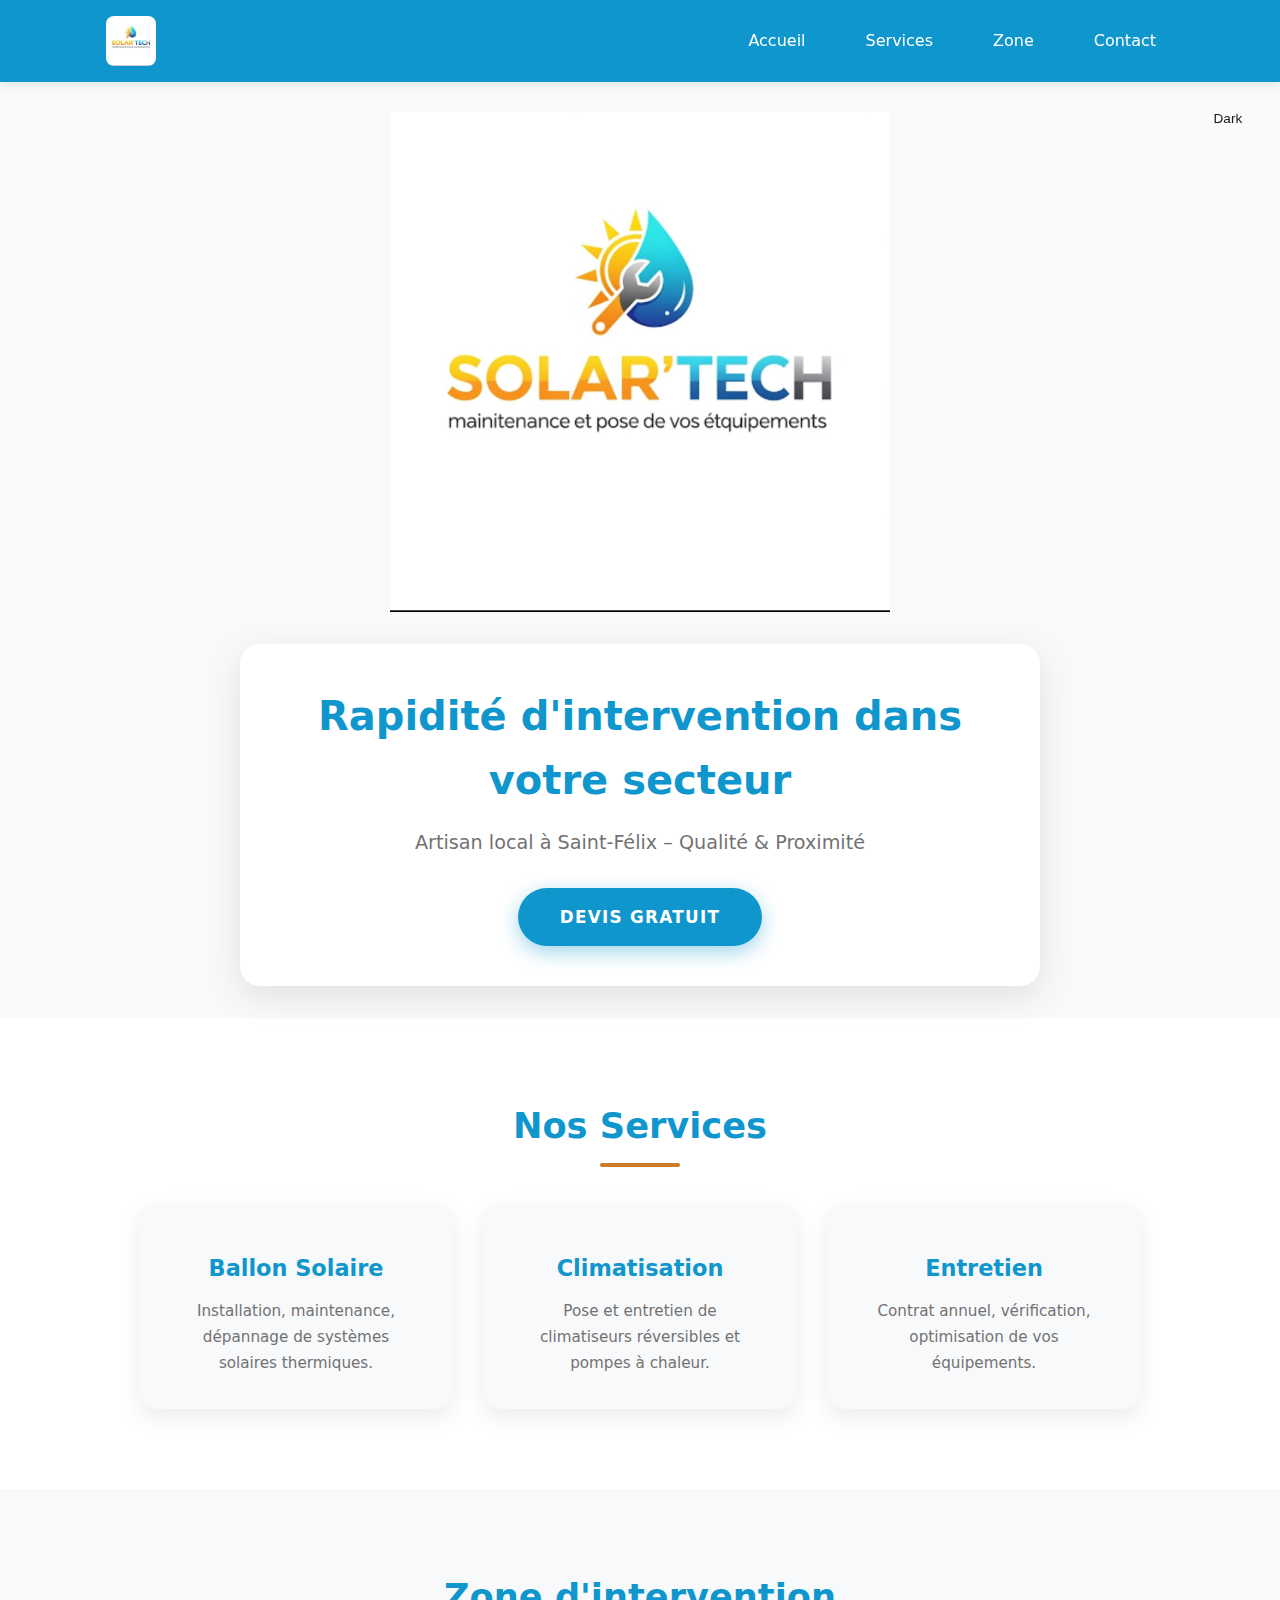
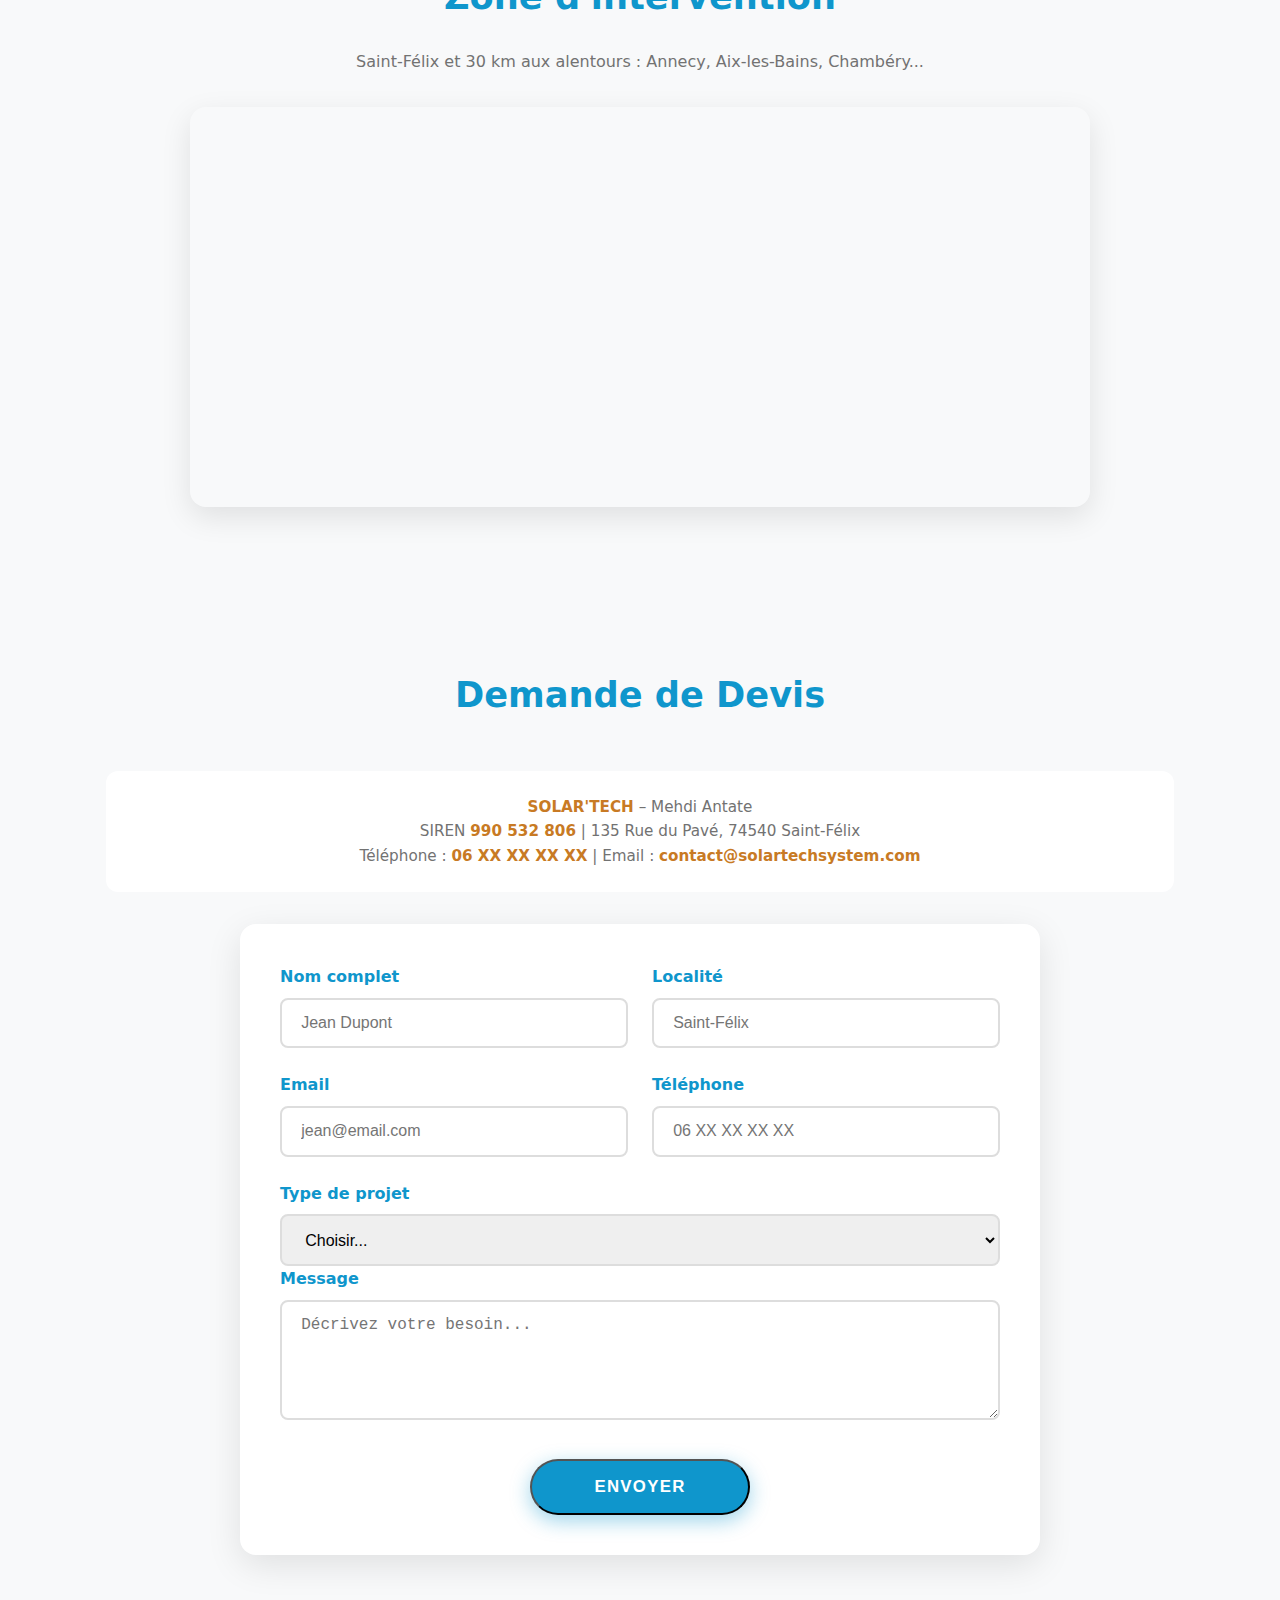
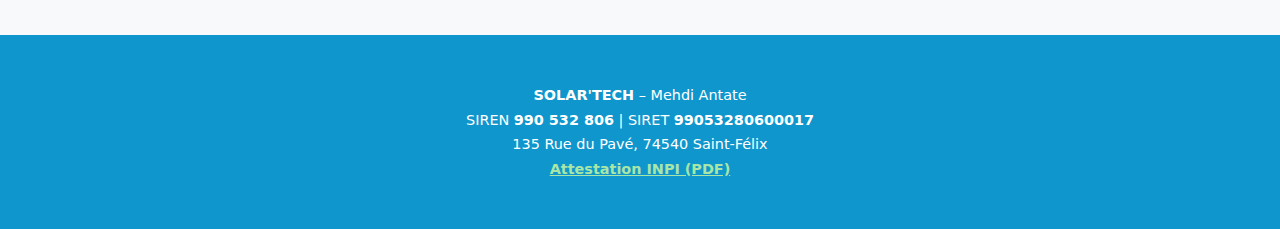
<file: index.html>
<!DOCTYPE html>
<html lang="fr">
<head>
  <meta charset="UTF-8">
  <meta name="viewport" content="width=device-width, initial-scale=1.0">
  <meta name="description" content="SOLAR'TECH - Mehdi Antate, artisan installateur ballon solaire et climatisation à Saint-Félix (74540). SIREN 990532806.">
  <title>SOLAR'TECH | Ballon Solaire & Climatisation Savoie</title>
  <link rel="stylesheet" href="css/mainV2.css">
</head>
<body>
  <!-- NAV -->
  <nav>
    <div class="container">
      <div class="logo">
        <img src="images/Logo.jpg" alt="SOLAR'TECH">
      </div>
      <ul class="nav-links">
        <li><a href="#hero">Accueil</a></li>
        <li><a href="#services">Services</a></li>
        <li><a href="#zone">Zone</a></li>
        <li><a href="#contact">Contact</a></li>
        
      </ul>
    </div>
  </nav>

  <!-- HERO -->
  <section class="hero" id="hero">
     <!-- DARK MODE TOGGLE -->
      <button class="theme-toggle-hero" id="theme-toggle">Dark</button>
   
    <img src="images/Logo.jpg" alt="Logo SOLAR'TECH" class="hero-logo">
    <div class="container hero-content">
      <h1>Rapidité d'intervention dans votre secteur</h1>
      <p>Artisan local à Saint-Félix – Qualité & Proximité</p>
      <a href="#contact" class="btn">Devis Gratuit</a>
    </div>
  </section>

  <!-- NOS SERVICES -->
  <section class="services" id="services">
    <div class="container">
      <h2>Nos Services</h2>
      <div class="services-grid">
        <div class="service-card">
          <h3>Ballon Solaire</h3>
          <p>Installation, maintenance, dépannage de systèmes solaires thermiques.</p>
        </div>
        <div class="service-card">
          <h3>Climatisation</h3>
          <p>Pose et entretien de climatiseurs réversibles et pompes à chaleur.</p>
        </div>
        <div class="service-card">
          <h3>Entretien</h3>
          <p>Contrat annuel, vérification, optimisation de vos équipements.</p>
        </div>
      </div>
    </div>
  </section>

  <!-- ZONE -->
  <section class="zone" id="zone">
    <div class="container">
      <h2>Zone d'intervention</h2>
      <p>Saint-Félix et 30 km aux alentours : Annecy, Aix-les-Bains, Chambéry...</p>
      <div class="map-container">
        <iframe src="https://www.google.com/maps/embed?pb=!1m18!1m12!1m3!1d15000!2d6.000!3d45.700!2m3!1f0!2f0!3f0!3m2!1i1024!2i768!4f13.1!3m3!1m2!1s0x478b8e8e8e8e8e8e%3A0x8e8e8e8e8e8e8e8e!2sSaint-F%C3%A9lix!5e0!3m2!1sfr!2sfr!4v1234567890" allowfullscreen="" loading="lazy"></iframe>
      </div>
    </div>
  </section>

  <!-- FORMULAIRE -->
  <section class="contact" id="contact">
    <div class="container">
      <h2>Demande de Devis</h2>
      
      <div class="coords">
        <p><strong>SOLAR'TECH</strong> – Mehdi Antate<br>
        SIREN <strong>990 532 806</strong> | 135 Rue du Pavé, 74540 Saint-Félix<br>
        Téléphone : <strong>06 XX XX XX XX</strong> | Email : <strong>contact@solartechsystem.com</strong></p>
      </div>

      <form class="contact-form">
        <div class="form-grid">
          <div class="form-group">
            <label for="name">Nom complet</label>
            <input type="text" id="name" placeholder="Jean Dupont" required>
          </div>
          <div class="form-group">
            <label for="localite">Localité</label>
            <input type="text" id="localite" placeholder="Saint-Félix" required>
          </div>
          <div class="form-group">
            <label for="email">Email</label>
            <input type="email" id="email" placeholder="jean@email.com" required>
          </div>
          <div class="form-group">
            <label for="phone">Téléphone</label>
            <input type="tel" id="phone" placeholder="06 XX XX XX XX">
          </div>
        </div>
        
        <div class="form-group">
          <label for="type">Type de projet</label>
          <select id="type" required>
            <option value="">Choisir...</option>
            <option>Ballon solaire</option>
            <option>Climatisation</option>
            <option>Entretien</option>
          </select>
        </div>
        
        <div class="form-group">
          <label for="message">Message</label>
          <textarea id="message" placeholder="Décrivez votre besoin..."></textarea>
        </div>
        
        <div class="form-actions">
          <button type="submit" class="btn">Envoyer</button>
        </div>
      </form>
    </div>
  </section>

  <!-- FOOTER INPI -->
  <footer>
    <div class="container">
      <p>
        <strong>SOLAR'TECH</strong> – Mehdi Antate<br>
        SIREN <strong>990 532 806</strong> | SIRET <strong>99053280600017</strong><br>
        135 Rue du Pavé, 74540 Saint-Félix<br>
        <a href="docs/Export_Portail_Data_antate_Du_13-11-2025.pdf" target="_blank">
          Attestation INPI (PDF)
        </a>
      </p>
    </div>
  </footer>
  <script src="/JS/script.js"></script>

</body>
</html>
</file>
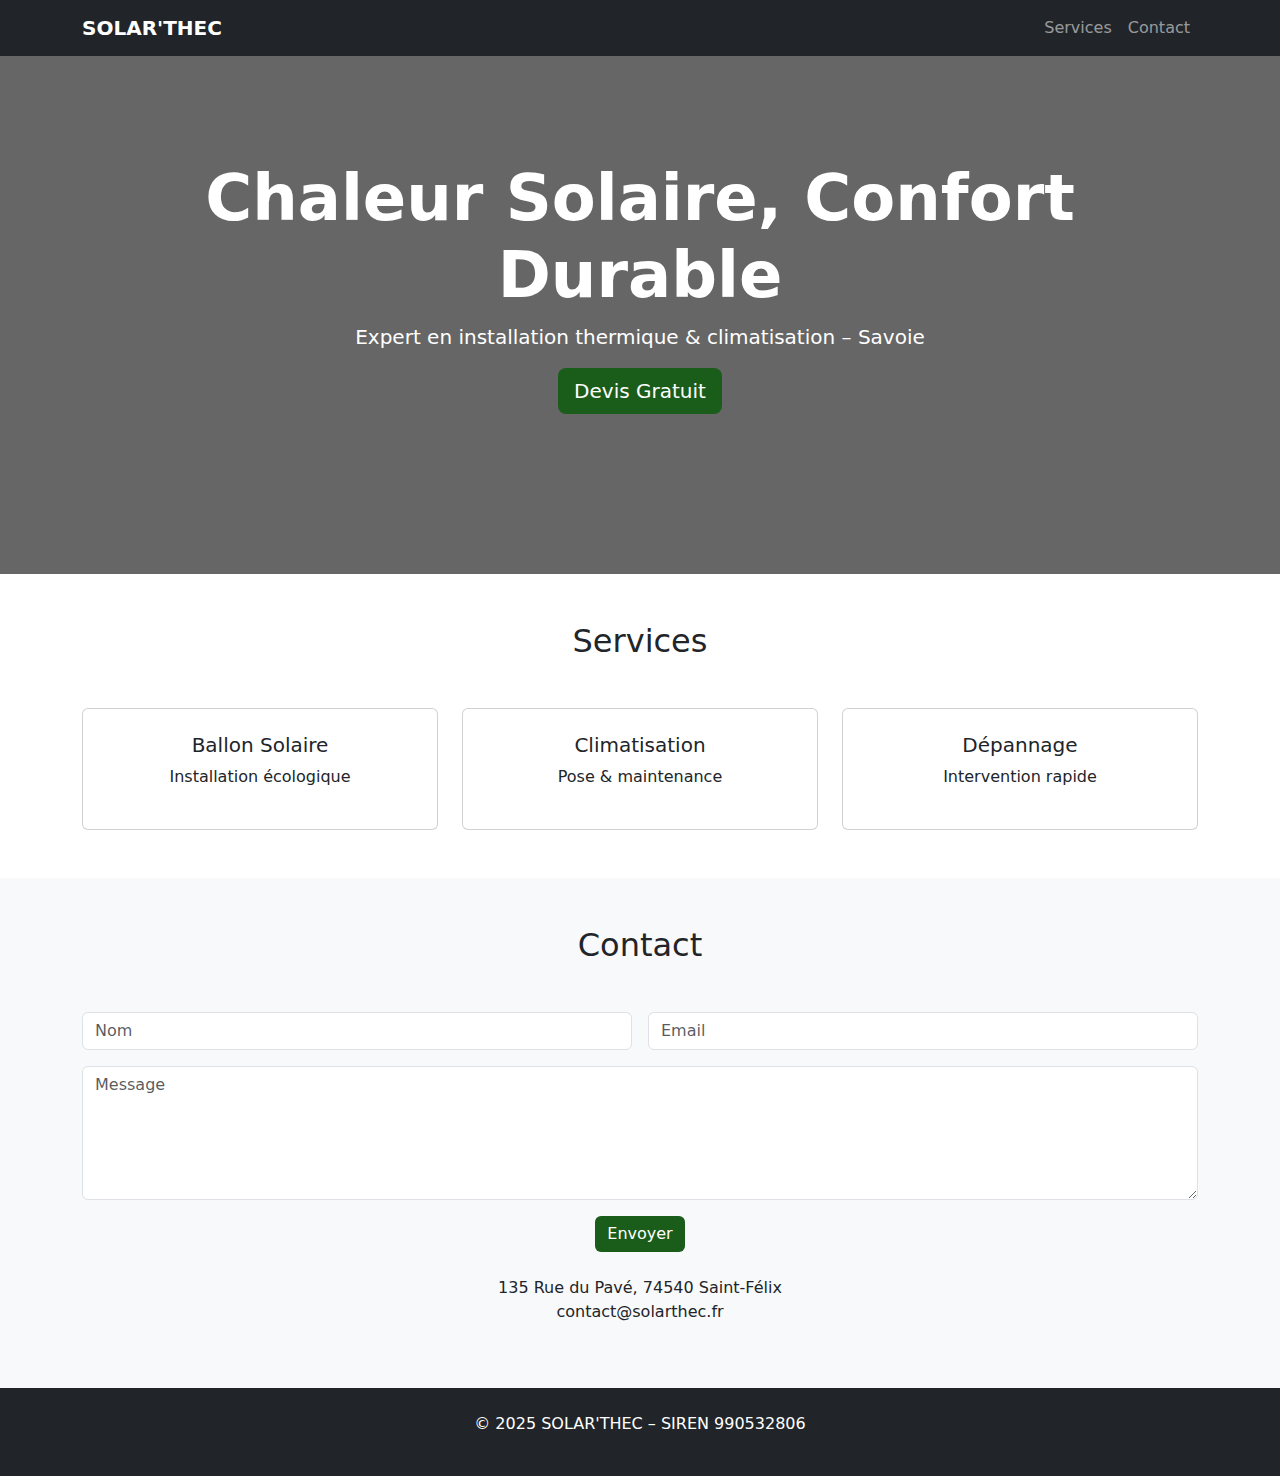
<file: docs/grokv2.html>
<!DOCTYPE html>
<html lang="fr">
<head>
    <meta charset="UTF-8">
    <meta name="description" content="SOLAR'THEC - Installation ballon solaire, climatisation et dépannage en Savoie. Devis gratuit.">
    <meta name="viewport" content="width=device-width, initial-scale=1.0">
    <title>SOLAR'THEC | Chauffage & Clim Savoie</title>
    <link href="https://cdn.jsdelivr.net/npm/bootstrap@5.3.3/dist/css/bootstrap.min.css" rel="stylesheet">
    <style>
        :root { --primary: #1a5d1a; }
        .hero { background: linear-gradient(rgba(0,0,0,0.6), rgba(0,0,0,0.6)), url('https://images.unsplash.com/photo-1581092588539-5e97dcba8e3d?ixlib=rb-4.0.3&auto=format&fit=crop&w=1950&q=80'); background-size: cover; color: white; padding: 160px 0; }
        .btn-primary { background: var(--primary); border: none; }
    </style>
</head>
<body>
    <nav class="navbar navbar-expand-lg navbar-dark bg-dark fixed-top">
        <div class="container">
            <a class="navbar-brand fw-bold" href="#">SOLAR'THEC</a>
            <button class="navbar-toggler" type="button" data-bs-toggle="collapse" data-bs-target="#nav"><span class="navbar-toggler-icon"></span></button>
            <div class="collapse navbar-collapse" id="nav">
                <ul class="navbar-nav ms-auto">
                    <li><a class="nav-link" href="#services">Services</a></li>
                    <li><a class="nav-link" href="#contact">Contact</a></li>
                </ul>
            </div>
        </div>
    </nav>

    <section class="hero text-center">
        <div class="container">
            <h1 class="display-3 fw-bold">Chaleur Solaire, Confort Durable</h1>
            <p class="lead">Expert en installation thermique & climatisation – Savoie</p>
            <a href="#contact" class="btn btn-primary btn-lg">Devis Gratuit</a>
        </div>
    </section>

    <section id="services" class="py-5">
        <div class="container">
            <h2 class="text-center mb-5">Services</h2>
            <div class="row g-4">
                <div class="col-md-4"><div class="card h-100 text-center p-4"><h5>Ballon Solaire</h5><p>Installation écologique</p></div></div>
                <div class="col-md-4"><div class="card h-100 text-center p-4"><h5>Climatisation</h5><p>Pose & maintenance</p></div></div>
                <div class="col-md-4"><div class="card h-100 text-center p-4"><h5>Dépannage</h5><p>Intervention rapide</p></div></div>
            </div>
        </div>
    </section>

    <section id="contact" class="py-5 bg-light">
        <div class="container">
            <h2 class="text-center mb-5">Contact</h2>
            <form action="https://formspree.io/f/xdovwywp" method="POST" class="row g-3">
                <div class="col-md-6"><input type="text" name="nom" class="form-control" placeholder="Nom" required></div>
                <div class="col-md-6"><input type="email" name="email" class="form-control" placeholder="Email" required></div>
                <div class="col-12"><textarea name="message" class="form-control" rows="5" placeholder="Message" required></textarea></div>
                <div class="col-12 text-center"><button type="submit" class="btn btn-primary">Envoyer</button></div>
            </form>
            <p class="text-center mt-4">135 Rue du Pavé, 74540 Saint-Félix<br>contact@solarthec.fr</p>
        </div>
    </section>

    <footer class="bg-dark text-white text-center py-4">
        <p>© 2025 SOLAR'THEC – SIREN 990532806</p>
    </footer>

    <script src="https://cdn.jsdelivr.net/npm/bootstrap@5.3.3/dist/js/bootstrap.bundle.min.js"></script>
</body>
</html>
</file>
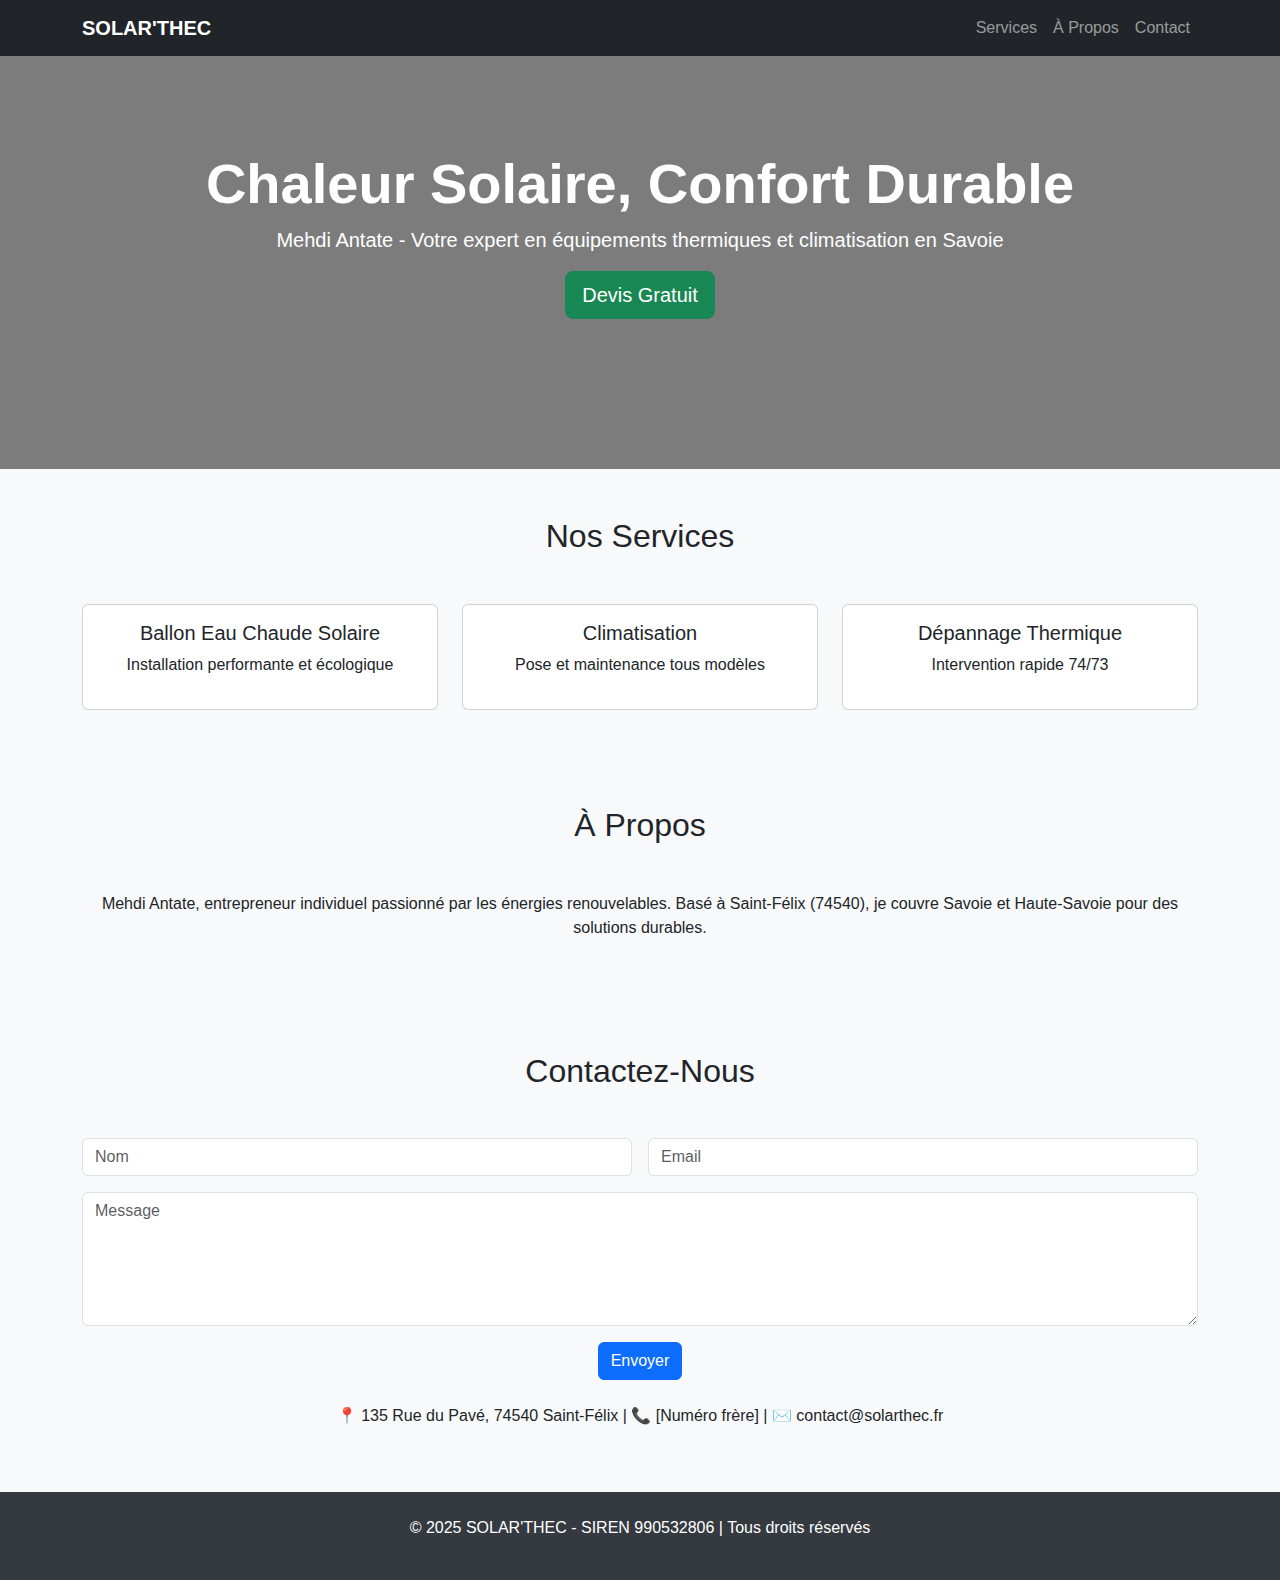
<file: docs/solar tech Grok.html>
<!DOCTYPE html>
<html lang="fr">
<head>
    <meta charset="UTF-8">
    <meta name="description" content="SOLAR'THEC - Expert installation ballon solaire, climatisation et dépannage thermique en Savoie. Devis gratuit Saint-Félix.">
    <meta name="keywords" content="installateur thermique Saint-Félix, ballon solaire Savoie, dépannage clim Haute-Savoie">
    <meta name="viewport" content="width=device-width, initial-scale=1.0">
    <title>SOLAR'THEC | Installation Thermique & Climatisation Savoie</title>
    <link href="https://cdn.jsdelivr.net/npm/bootstrap@5.3.3/dist/css/bootstrap.min.css" rel="stylesheet">
    <style>
        body { font-family: 'Arial', sans-serif; background: #f8f9fa; }
        .hero { background: linear-gradient(rgba(0,0,0,0.5), rgba(0,0,0,0.5)), url('https://via.placeholder.com/1920x800?text=Hero+SOLARTHEC'); background-size: cover; color: white; padding: 150px 0; text-align: center; }
        .service-card { transition: transform 0.3s; }
        .service-card:hover { transform: scale(1.05); }
        footer { background: #343a40; color: white; }
    </style>
</head>
<body>
    <nav class="navbar navbar-expand-lg navbar-dark bg-dark fixed-top">
        <div class="container">
            <a class="navbar-brand fw-bold" href="#">SOLAR'THEC</a>
            <button class="navbar-toggler" type="button" data-bs-toggle="collapse" data-bs-target="#navbarNav"><span class="navbar-toggler-icon"></span></button>
            <div class="collapse navbar-collapse" id="navbarNav">
                <ul class="navbar-nav ms-auto">
                    <li class="nav-item"><a class="nav-link" href="#services">Services</a></li>
                    <li class="nav-item"><a class="nav-link" href="#apropos">À Propos</a></li>
                    <li class="nav-item"><a class="nav-link" href="#contact">Contact</a></li>
                </ul>
            </div>
        </div>
    </nav>

    <section class="hero">
        <div class="container">
            <h1 class="display-4 fw-bold">Chaleur Solaire, Confort Durable</h1>
            <p class="lead">Mehdi Antate - Votre expert en équipements thermiques et climatisation en Savoie</p>
            <a href="#contact" class="btn btn-success btn-lg">Devis Gratuit</a>
        </div>
    </section>

    <section id="services" class="py-5">
        <div class="container">
            <h2 class="text-center mb-5">Nos Services</h2>
            <div class="row">
                <div class="col-md-4"><div class="card service-card h-100"><div class="card-body text-center"><h5>Ballon Eau Chaude Solaire</h5><p>Installation performante et écologique</p></div></div></div>
                <div class="col-md-4"><div class="card service-card h-100"><div class="card-body text-center"><h5>Climatisation</h5><p>Pose et maintenance tous modèles</p></div></div></div>
                <div class="col-md-4"><div class="card service-card h-100"><div class="card-body text-center"><h5>Dépannage Thermique</h5><p>Intervention rapide 74/73</p></div></div></div>
            </div>
        </div>
    </section>

    <section id="apropos" class="bg-light py-5">
        <div class="container">
            <h2 class="text-center mb-5">À Propos</h2>
            <p class="text-center">Mehdi Antate, entrepreneur individuel passionné par les énergies renouvelables. Basé à Saint-Félix (74540), je couvre Savoie et Haute-Savoie pour des solutions durables.</p>
        </div>
    </section>

    <section id="contact" class="py-5">
        <div class="container">
            <h2 class="text-center mb-5">Contactez-Nous</h2>
            <form class="row g-3"><div class="col-md-6"><input type="text" class="form-control" placeholder="Nom"></div><div class="col-md-6"><input type="email" class="form-control" placeholder="Email"></div><div class="col-12"><textarea class="form-control" rows="5" placeholder="Message"></textarea></div><div class="col-12 text-center"><button type="submit" class="btn btn-primary">Envoyer</button></div></form>
            <p class="text-center mt-4">📍 135 Rue du Pavé, 74540 Saint-Félix | 📞 [Numéro frère] | ✉️ contact@solarthec.fr</p>
        </div>
    </section>

    <footer class="py-4 text-center">
        <p>&copy; 2025 SOLAR'THEC - SIREN 990532806 | Tous droits réservés</p>
    </footer>

    <script src="https://cdn.jsdelivr.net/npm/bootstrap@5.3.3/dist/js/bootstrap.bundle.min.js"></script>
    <script>
        // JS simple pour formulaire (ex: alert demo)
        document.querySelector('form').addEventListener('submit', e => { e.preventDefault(); alert('Message envoyé !'); });
    </script>
</body>
</html>
</file>
<file: css/mainV2.css>
/* ========================================
   CSS VARIABLES (ROOT) - LIGHT & DARK
======================================== */
:root {
    --primary: #0f96cc;
    --secondary: #2b8a3e;
    --accent: #C87A24;
    --yellow: #ffd700;
    --text-light: #1a1a1a;
    --text-dark: #f0f0f0;
    --bg-light: #f8f9fa;
    --bg-dark: #1a1a2e;
    --gray-light: #727272;
    --gray-dark: #aaaaaa;
    --card-light: #ffffff;
    --card-dark: #2d2d44;
    --border-dark: #000000;
}

/* LIGHT MODE */
[data-theme="light"] {
    --bg: var(--bg-light);
    --text: var(--text-light);
    --card-bg: var(--card-light);
    --gray: var(--gray-light);
}

/* DARK MODE */
[data-theme="dark"] {
    --bg: var(--bg-dark);
    --text: var(--text-dark);
    --card-bg: var(--card-dark);
    --gray: var(--gray-dark);
}

/* ========================================
   RESET & BASE
======================================== */
* { margin: 0; padding: 0; box-sizing: border-box; }
html { scroll-behavior: smooth; }
body { 
    font-family: system-ui, sans-serif; 
    line-height: 1.6; 
    color: var(--text);
    background: var(--bg);
    padding-top: 80px;
    transition: background 0.3s ease, color 0.3s ease;
}

/* ========================================
   UTILS
======================================== */
.container { max-width: 1100px; margin: 0 auto; padding: 0 1rem; }
img { display: block; max-width: 100%; height: auto; }

/* ========================================
   NAVIGATION - BOUTON DARK DANS NAV
======================================== */
nav {
    position: fixed;
    top: 0;
    left: 0;
    width: 100%;
    background: var(--primary);
    padding: 1rem 0;
    z-index: 1000;
    box-shadow: 0 2px 10px rgba(0,0,0,0.1);
}
nav .container { 
    display: flex; 
    justify-content: space-between; 
    align-items: center; 
}
.logo img { height: 50px; border-radius: 8px; }
.nav-links { 
    display: flex; 
    gap: 1.5rem; 
    list-style: none; 
    align-items: center;
}
.nav-links a { 
    color: white; 
    text-decoration: none; 
    font-weight: 500;
    padding: 0.5rem 1rem;
    border-radius: 8px;
    border: 2px solid transparent;
    transition: all 0.3s ease;
}
.nav-links a:hover, 
.nav-links a:focus { 
    background: var(--accent);
    color: var(--yellow);
    border: 2px solid var(--border-dark);
    transform: translateY(-2px);
}

/* ========================================
   HERO - BOUTON DARK MODE DISCRET
======================================== */
.hero {
    position: relative;
    min-height: 90vh;
    display: flex;
    flex-direction: column;
    justify-content: center;
    align-items: center;
    text-align: center;
    padding: 2rem 1rem;
    background: var(--bg);
}

.theme-toggle-hero {
    position: absolute;
    top: 1.5rem;
    right: 1.5rem;
    background: rgba(255, 255, 255, 0.15);
    color: var(--text);
    border: 1px solid rgba(255, 255, 255, 0.3);
    padding: 0.4rem 0.8rem;
    border-radius: 8px;
    font-size: 0.85rem;
    font-weight: 500;
    cursor: pointer;
    backdrop-filter: blur(5px);
    transition: all 0.3s ease;
    z-index: 10;
}

.theme-toggle-hero:hover {
    background: var(--accent);
    color: var(--yellow);
    border: 1px solid var(--border-dark);
    transform: translateY(-2px);
}

/* ========================================
   HERO
======================================== */
.hero {
    min-height: 90vh;
    display: flex;
    flex-direction: column;
    justify-content: center;
    align-items: center;
    text-align: center;
    padding: 2rem 1rem;
    background: var(--bg);
}

.hero-logo {
    width: 70%;
    max-width: 500px;
    margin-bottom: 2rem;
}

.hero-content {
    background: var(--card-bg);
    color: var(--text);
    padding: 2.5rem 2rem;
    border-radius: 20px;
    max-width: 800px;
    box-shadow: 0 10px 35px rgba(0, 0, 0, 0.1);
    transition: background 0.3s ease;
}

.hero h1 {
    font-size: 2.5rem;
    font-weight: 900;
    color: var(--primary);
    margin-bottom: 1rem;
}

.hero p {
    font-size: 1.2rem;
    color: var(--gray);
    margin-bottom: 1.8rem;
    max-width: 600px;
    margin-left: auto;
    margin-right: auto;
}

.btn {
    display: inline-block;
    background: var(--primary);
    color: white;
    padding: 1rem 2.6rem;
    border-radius: 50px;
    font-weight: bold;
    text-transform: uppercase;
    letter-spacing: 1.3px;
    text-decoration: none;
    box-shadow: 0 6px 20px rgba(15, 150, 204, 0.4);
    font-size: 1.05rem;
    transition: all 0.3s ease;
}

.btn:hover { 
    background: var(--accent); 
    color: var(--yellow);
    transform: translateY(-4px);
    box-shadow: 0 12px 35px rgba(200, 122, 36, 0.6), 0 0 15px var(--yellow);
}

/* ========================================
   SERVICES - CSS SÉPARÉ
======================================== */
.services {
    padding: 80px 1rem;
    background: var(--card-bg);
    text-align: center;
}

.services h2 {
    font-size: 2.2rem;
    color: var(--primary);
    margin-bottom: 3rem;
    position: relative;
}

.services h2::after {
    content: '';
    position: absolute;
    bottom: -12px;
    left: 50%;
    transform: translateX(-50%);
    width: 80px;
    height: 4px;
    background: var(--accent);
    border-radius: 2px;
}

.services-grid {
    display: grid;
    grid-template-columns: repeat(auto-fit, minmax(280px, 1fr));
    gap: 2rem;
    max-width: 1000px;
    margin: 0 auto;
}

.service-card {
    background: var(--bg);
    padding: 2rem;
    border-radius: 16px;
    box-shadow: 0 8px 25px rgba(0, 0, 0, 0.08);
    transition: all 0.3s ease;
}

.service-card:hover {
    transform: translateY(-10px);
    box-shadow: 0 16px 40px rgba(0, 0, 0, 0.15);
}

.service-card h3 {
    font-size: 1.4rem;
    color: var(--primary);
    margin: 1rem 0 0.8rem;
    font-weight: 700;
}

.service-card p {
    font-size: 0.95rem;
    color: var(--gray);
    line-height: 1.7;
}

/* ========================================
   ZONE - CSS SÉPARÉ
======================================== */
.zone {
    padding: 80px 1rem;
    background: var(--bg);
    text-align: center;
}

.zone h2 {
    font-size: 2.2rem;
    color: var(--primary);
    margin-bottom: 1.5rem;
}

.zone p {
    color: var(--gray);
    margin-bottom: 2rem;
    max-width: 700px;
    margin-left: auto;
    margin-right: auto;
}

.map-container {
    width: 100%;
    max-width: 900px;
    height: 400px;
    margin: 0 auto;
    border-radius: 16px;
    overflow: hidden;
    box-shadow: 0 10px 30px rgba(0, 0, 0, 0.1);
}

.map-container iframe {
    width: 100%;
    height: 100%;
    border: 0;
}

/* ========================================
   CONTACT - CSS SÉPARÉ + FOND BG
======================================== */
.contact {
    padding: 80px 1rem;
    background: var(--bg); /* CORRIGÉ */
}

.contact h2 {
    text-align: center;
    font-size: 2.2rem;
    color: var(--primary);
    margin-bottom: 3rem;
}

.coords {
    background: var(--card-bg);
    padding: 1.5rem;
    border-radius: 12px;
    margin-bottom: 2rem;
    text-align: center;
    font-size: 0.95rem;
    color: var(--gray);
}

.coords strong { color: var(--accent); }

.contact-form {
    max-width: 800px;
    margin: 0 auto;
    background: var(--card-bg);
    padding: 2.5rem;
    border-radius: 16px;
    box-shadow: 0 10px 35px rgba(0, 0, 0, 0.1);
}

.form-grid {
    display: grid;
    grid-template-columns: 1fr 1fr;
    gap: 1.5rem;
    margin-bottom: 1.5rem;
}

.form-group label {
    display: block;
    margin-bottom: 0.5rem;
    font-weight: 600;
    color: var(--primary);
}

.form-group input,
.form-group select,
.form-group textarea {
    width: 100%;
    padding: 0.9rem 1.2rem;
    border: 2px solid #ddd;
    border-radius: 8px;
    font-size: 1rem;
    transition: border 0.3s ease;
}

.form-group input:focus,
.form-group select:focus,
.form-group textarea:focus {
    outline: none;
    border-color: var(--primary);
    box-shadow: 0 0 0 3px rgba(15, 150, 204, 0.2);
}

.form-group textarea {
    resize: vertical;
    min-height: 120px;
}

.form-actions {
    text-align: center;
    margin-top: 2rem;
}

.form-actions .btn {
    min-width: 220px;
}

/* ========================================
   FOOTER
======================================== */
footer {
    background: var(--primary);
    color: white;
    text-align: center;
    padding: 3rem 1rem;
    font-size: 0.9rem;
    line-height: 1.7;
}

footer a {
    color: #a8e6a8;
    text-decoration: underline;
    font-weight: bold;
}

footer a:hover { color: white; }

/* ========================================
   RESPONSIVE
======================================== */
@media (max-width: 768px) {
    .nav-links { gap: 1rem; }
    .nav-links a, .theme-toggle { 
        padding: 0.4rem 0.8rem; 
        font-size: 0.9rem;
    }
    .hero { min-height: 80vh; }
    .hero-logo { width: 60%; }
    .hero h1 { font-size: 2rem; }
    .form-grid { grid-template-columns: 1fr; }
}
</file>
